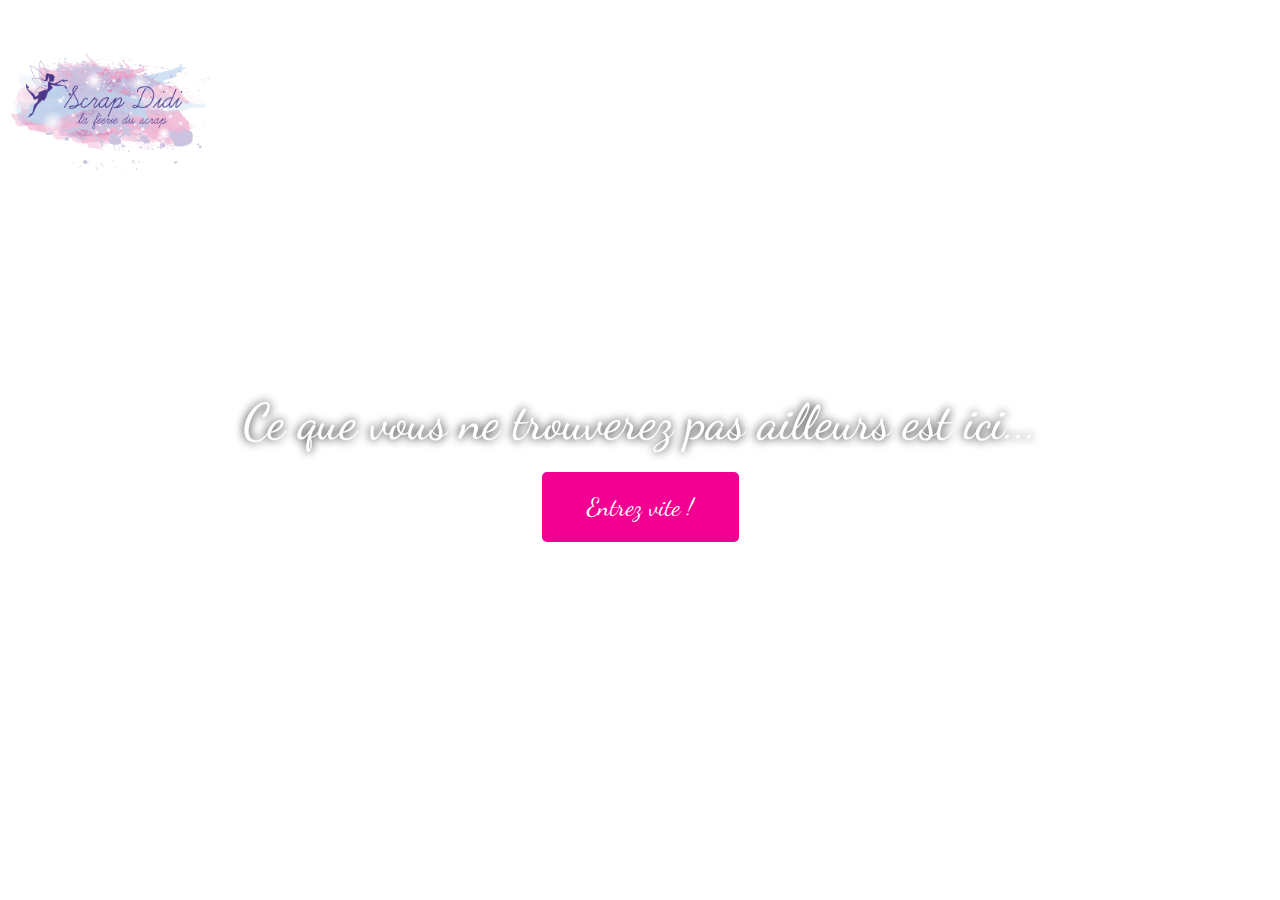
<file: homeScrapDidi/index.html>
<!DOCTYPE html>
<html lang="en">
<head>
  <meta charset="UTF-8">
  <link href="https://fonts.googleapis.com/css?family=Dancing+Script" rel="stylesheet">
  <meta name="viewport" content="width=device-width, initial-scale=1">
  <link rel="stylesheet" href="http://fonts.googleapis.com/css?family=Open+Sans:400,300,700|Raleway:300,400,500,700">
  <link rel="stylesheet" href="https://maxcdn.bootstrapcdn.com/bootstrap/3.2.0/css/bootstrap.min.css">
  <link rel="stylesheet" href="https://maxcdn.bootstrapcdn.com/font-awesome/4.3.0/css/font-awesome.min.css">
  <link rel="stylesheet" href="css/style.css">
  <title>HP Scrapdidi</title>
</head>

<body>
  <div class="banner">
    <a href="http://scrapdidi.fr/produits.php" class="banner-picture-white-background">
      <img src="pictures/fond.png" class="banner-picture">
    </a>
    <div class="element-center">
      <h3>Ce que vous ne trouverez pas ailleurs est ici...</h3>
      <a href="produits.html" class="btn-go">Entrez vite !</a>
    </div>
  </div>
  <script src="https://ajax.googleapis.com/ajax/libs/jquery/1.11.1/jquery.min.js"></script>
  <script src="https://maxcdn.bootstrapcdn.com/bootstrap/3.2.0/js/bootstrap.min.js"></script>
</body>
</html>
</file>
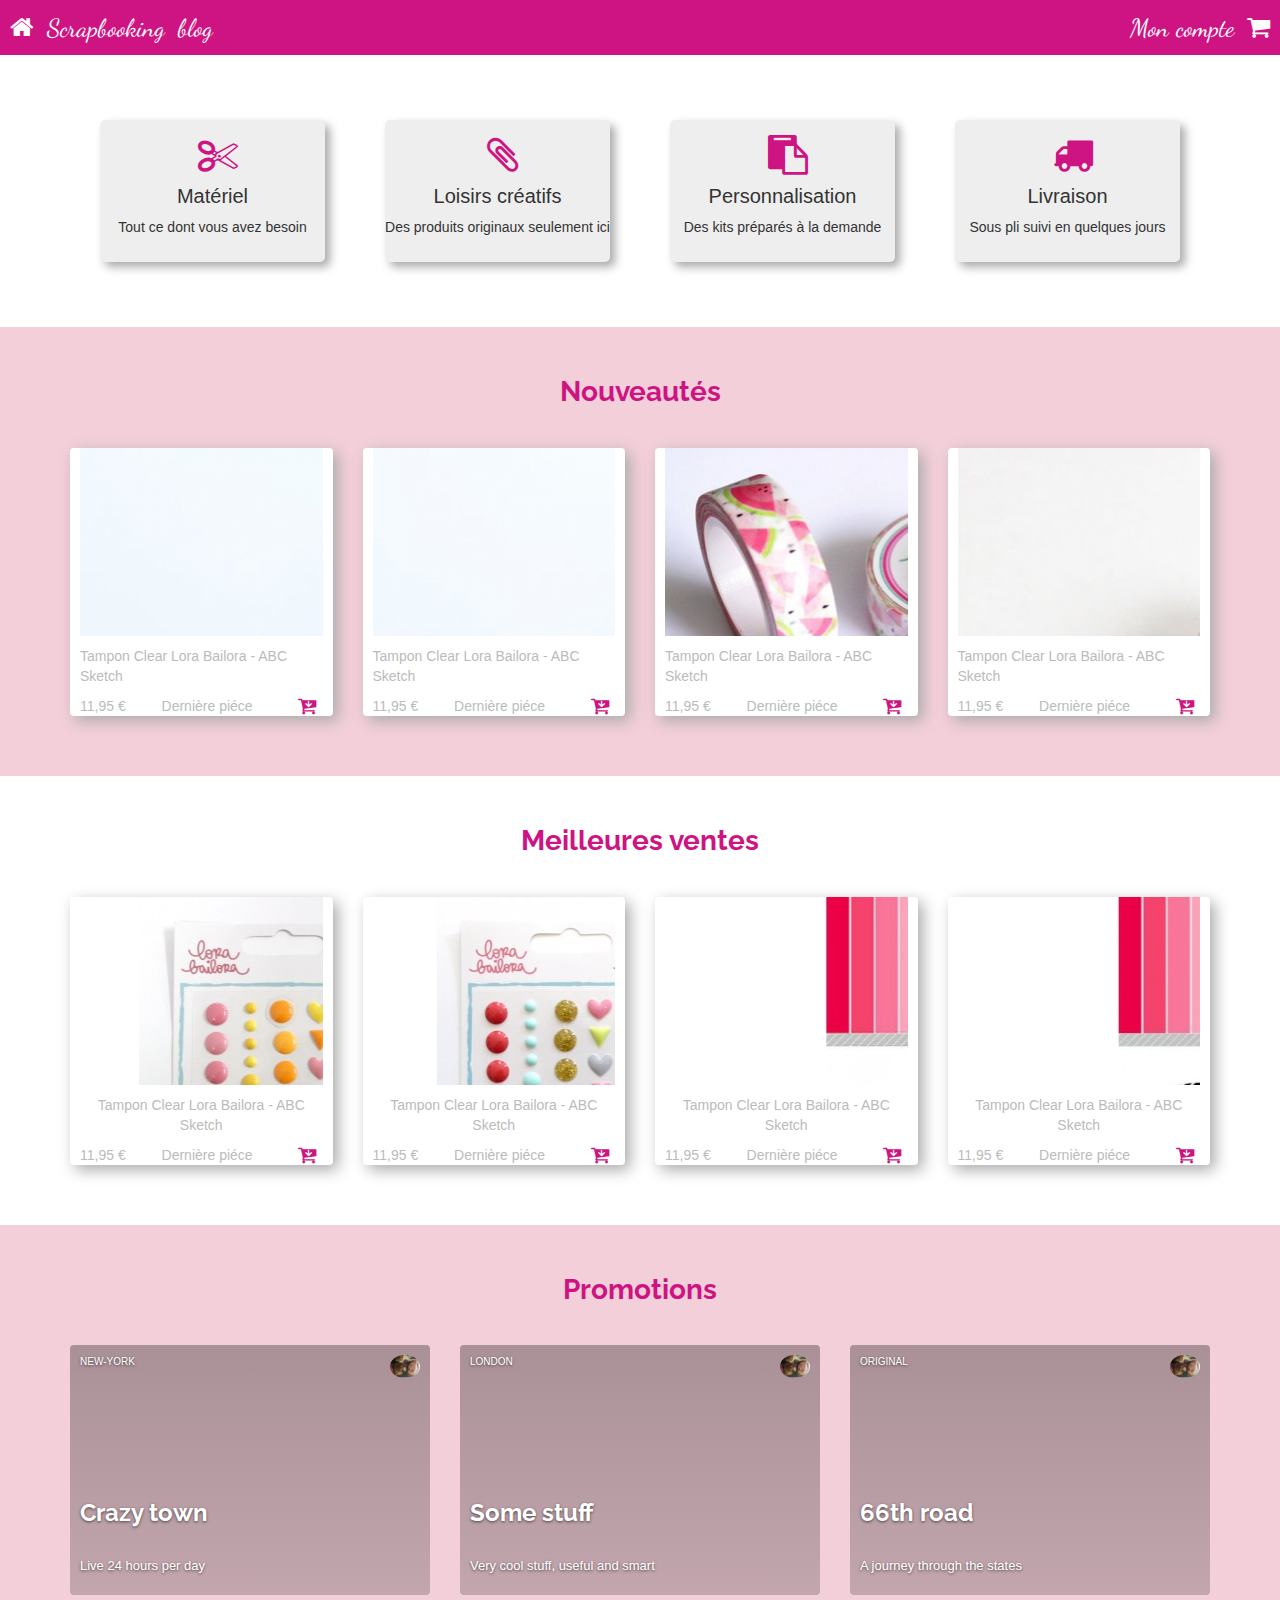
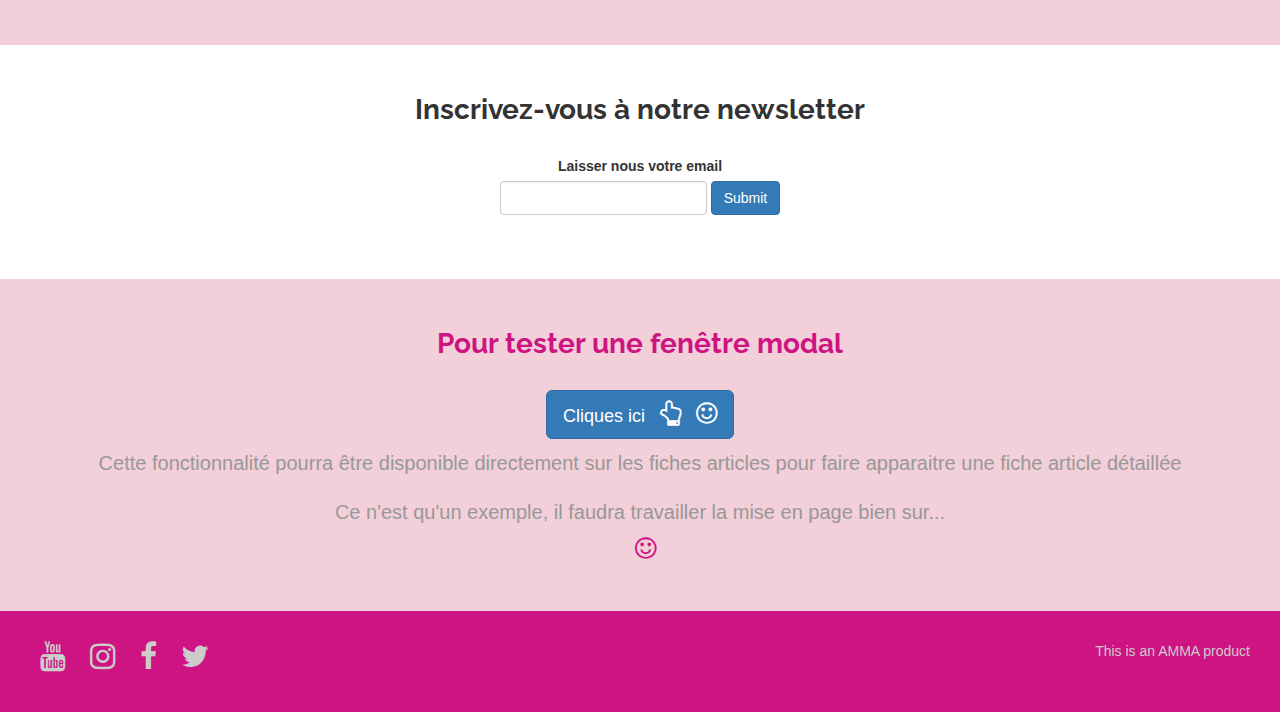
<file: homeScrapDidi/produits.html>
<html>
  <head>
    <meta charset="utf-8">
    <title>Laféérie du scrap</title>
    <link rel="stylesheet" href="http://fonts.googleapis.com/css?family=Open+Sans:400,300,700|Raleway:300,400,500,700|Dancing+Script|League+Script">
    <link rel="stylesheet" href="https://maxcdn.bootstrapcdn.com/bootstrap/3.2.0/css/bootstrap.min.css">
    <meta name="viewport" content="width=device-width, initial-scale=1">
    <link rel="stylesheet" href="https://maxcdn.bootstrapcdn.com/font-awesome/4.3.0/css/font-awesome.min.css">
    <link rel="stylesheet" href="css/style.css">

  </head>

  <body>
  <div class="wrapper-header">
    <div class="wrapper-header-left">
      <i class="fa fa-home" aria-hidden="true"></i>
      <a href="" class="btn-header">Scrapbooking</a>
      <a href="" class="btn-header">blog</a>
    </div>
    <div class="wrapper-header-right">
      <a href="" class="btn-header">Mon compte</a>
      <i class="fa fa-shopping-cart" aria-hidden="true"></i>
    </div>
  </div>
  <div class="wrapper-features padder-100 text-center">
   <div class="container">
     <div class="row">
       </div>
        <div class="col-xs-12 col-sm-6 col-md-3">
        <div class="features-card">
          <i class="fa fa-scissors" aria-hidden="true"></i>
          <h4>
            Matériel
          </h4>
          <p>
            Tout ce dont vous avez besoin
          </p>
        </div>
        </div>
        <div class="col-xs-12 col-sm-6 col-md-3">
          <div class="features-card">
            <i class="fa fa-paperclip" aria-hidden="true"></i>
            <h4>
              Loisirs créatifs
            </h4>
            <p>
              Des produits originaux seulement ici
            </p>
          </div>
        </div>
        <div class="col-xs-12 col-sm-6 col-md-3">
          <div class="features-card">
            <i class="fa fa-clipboard" aria-hidden="true"></i>
            <h4>
              Personnalisation
            </h4>
            <p>
              Des kits préparés à la demande
            </p>
          </div>
        </div>
        <div class="col-xs-12 col-sm-6 col-md-3">
          <div class="features-card">
            <i class="fa fa-truck" aria-hidden="true"></i>
            <h4>
              Livraison
            </h4>
            <p>
              Sous pli suivi en quelques jours
            </p>
          </div>
        </div>
     </div>

  </div>
  <div class="wrapper-news padder-100">
    <h2 class="text-center">Nouveautés</h2>
      <div class="container">
        <div class="row">
          <div class="col-xs-12 col-sm-6 col-md-3">
            <div class="product-card">
              <div class="product-thumb" style="background-image: url(pictures/WLB0017.jpg)">
              </div>
              <div class="product-content">
                <div class="product-name">
                  <p>Tampon Clear Lora Bailora - ABC Sketch</p>
                </div>
                <div class="product-informations">
                  <ul class="list-inline">
                    <li>11,95 €</li>
                    <li>Dernière piéce</li>
                    <li><i class="fa fa-cart-arrow-down" aria-hidden="true"></i></li>
                  </ul>
                </div>
              </div>
            </div>
          </div>
          <div class="col-xs-12 col-sm-6 col-md-3">
            <div class="product-card">
              <div class="product-thumb" style="background-image: url(pictures/WLB0015.jpg)">
              </div>
              <div class="product-content">
                <div class="product-name">
                  <p>Tampon Clear Lora Bailora - ABC Sketch</p>
                </div>
                <div class="product-informations">
                  <ul class="list-inline">
                    <li>11,95 €</li>
                    <li>Dernière piéce</li>
                    <li><i class="fa fa-cart-arrow-down" aria-hidden="true"></i></li>
                  </ul>
                </div>
              </div>
            </div>
          </div>
          <div class="col-xs-12 col-sm-6 col-md-3">
            <div class="product-card">
              <div class="product-thumb" style="background-image: url(pictures/WLB0010.jpg)">
              </div>
              <div class="product-content">
                <div class="product-name">
                  <p>Tampon Clear Lora Bailora - ABC Sketch</p>
                </div>
                <div class="product-informations">
                  <ul class="list-inline">
                    <li>11,95 €</li>
                    <li>Dernière piéce</li>
                    <li><i class="fa fa-cart-arrow-down" aria-hidden="true"></i></li>
                  </ul>
                </div>
              </div>
            </div>
          </div>
          <div class="col-xs-12 col-sm-6 col-md-3">
            <div class="product-card">
              <div class="product-thumb" style="background-image: url(pictures/WLB0005.jpg)">
              </div>
              <div class="product-content">
                <div class="product-name">
                  <p>Tampon Clear Lora Bailora - ABC Sketch</p>
                </div>
                <div class="product-informations">
                  <ul class="list-inline">
                    <li>11,95 €</li>
                    <li>Dernière piéce</li>
                    <li><i class="fa fa-cart-arrow-down" aria-hidden="true"></i></li>
                  </ul>
                </div>
              </div>
            </div>
          </div>
        </div>
      </div>
  </div>

  <!-- Your cards code -->
  <div class="wrapper-card padder-100 text-center">
    <h2>Meilleures ventes</h2>
    <div class="container">
      <div class="row">
          <div class="col-xs-12 col-sm-6 col-md-3">
            <div class="product-card">
              <div class="product-thumb" style="background-image: url(pictures/ELB0002.jpg)">
              </div>
              <div class="product-content">
                <div class="product-name">
                  <p>Tampon Clear Lora Bailora - ABC Sketch</p>
                </div>
                <div class="product-informations">
                  <ul class="list-inline">
                    <li>11,95 €</li>
                    <li>Dernière piéce</li>
                    <li><i class="fa fa-cart-arrow-down" aria-hidden="true"></i></li>
                  </ul>
                </div>
              </div>
            </div>
          </div>
          <div class="col-xs-12 col-sm-6 col-md-3">
            <div class="product-card">
              <div class="product-thumb" style="background-image: url(pictures/ELB0003.jpg)">
              </div>
              <div class="product-content">
                <div class="product-name">
                  <p>Tampon Clear Lora Bailora - ABC Sketch</p>
                </div>
                <div class="product-informations">
                  <ul class="list-inline">
                    <li>11,95 €</li>
                    <li>Dernière piéce</li>
                    <li><i class="fa fa-cart-arrow-down" aria-hidden="true"></i></li>
                  </ul>
                </div>
              </div>
            </div>
          </div>
          <div class="col-xs-12 col-sm-6 col-md-3">
            <div class="product-card">
              <div class="product-thumb" style="background-image: url(pictures/LBL0001.jpg)">
              </div>
              <div class="product-content">
                <div class="product-name">
                  <p>Tampon Clear Lora Bailora - ABC Sketch</p>
                </div>
                <div class="product-informations">
                  <ul class="list-inline">
                    <li>11,95 €</li>
                    <li>Dernière piéce</li>
                    <li><i class="fa fa-cart-arrow-down" aria-hidden="true"></i></li>
                  </ul>
                </div>
              </div>
            </div>
          </div>
          <div class="col-xs-12 col-sm-6 col-md-3">
            <div class="product-card">
              <div class="product-thumb" style="background-image: url(pictures/LBL0006.jpg)">
              </div>
              <div class="product-content">
                <div class="product-name">
                  <p>Tampon Clear Lora Bailora - ABC Sketch</p>
                </div>
                <div class="product-informations">
                  <ul class="list-inline">
                    <li>11,95 €</li>
                    <li>Dernière piéce</li>
                    <li><i class="fa fa-cart-arrow-down" aria-hidden="true"></i></li>
                  </ul>
                </div>
              </div>
            </div>
          </div>
      </div>
    </div>
  </div>
  <!-- promotions -->
  <div class="wrapper-promotions padder-100">
    <h2 class="text-center">Promotions</h2>
    <div class="container">
      <div class="row">
        <div class="col-xs-12 col-sm-4">
          <div class="card" style="background-image: linear-gradient(rgba(0,0,0,0.3), rgba(0,0,0,0.2)), url('https://unsplash.it/90');">
            <div class="card-category">New-York</div>
            <div class="card-description">
              <h2>Crazy town</h2>
              <p>Live 24 hours per day</p>
            </div>
            <img class="card-user avatar" src="pictures/am.jpg">
            <a class="card-link" href="#" ></a>
          </div>
        </div>
        <div class="col-xs-12 col-sm-4">
          <div class="card" style="background-image: linear-gradient(rgba(0,0,0,0.3), rgba(0,0,0,0.2)), url('https://unsplash.it/110');">
            <div class="card-category">London</div>
            <div class="card-description">
              <h2>Some stuff</h2>
              <p>Very cool stuff, useful and smart</p>
            </div>
            <img class="card-user avatar" src="pictures/am.jpg">
            <a class="card-link" href="#" ></a>
          </div>
        </div>
        <div class="col-xs-12 col-sm-4">
          <div class="card" style="background-image: linear-gradient(rgba(0,0,0,0.3), rgba(0,0,0,0.2)), url('https://unsplash.it/100');">
            <div class="card-category">ORIGINAL</div>
            <div class="card-description">
              <h2>66th road</h2>
              <p>A journey through the states</p>
            </div>
            <img class="card-user avatar" src="pictures/am.jpg">
            <a class="card-link" href="#" ></a>
          </div>
        </div>
      </div>
    </div>
  </div>
  <!-- Your newsletter code -->
  <div class="newsletter text-center padder-100">
    <h2 class="text">Inscrivez-vous à notre newsletter</h2>
    <div class="container">
      <div class="row">
        <div class="col-sm-4 col-sm-offset-4">
          <form class="form-inline">
            <div class="form-group">
              <label for="email">Laisser nous votre email</label>
              <input type="email" class="form-control" id="email">
              <input type="submit" class="btn btn-primary">
            </div>
          </form>
        </div>
      </div>
    </div>
  </div>
  <!-- Button trigger modal -->

  <div class="wrapper-test text-center padder-100">
    <h2>Pour tester une fenêtre modal</h2>
    <!-- Button trigger modal -->
    <button type="button" class="btn btn-primary btn-lg" data-toggle="modal" data-target="#myModal">
      Cliques ici
      <i class="fa fa-hand-o-up" aria-hidden="true"></i>
      <i class="fa fa-smile-o" aria-hidden="true"></i>
    </button>
    <p>Cette fonctionnalité pourra être disponible directement sur les fiches articles pour faire apparaitre une fiche article détaillée</p>
    <p>Ce n'est qu'un exemple, il faudra travailler la mise en page bien sur...</p>
    <i class="fa fa-smile-o" aria-hidden="true"></i>


    <!-- Modal -->
    <div class="modal fade" id="myModal" tabindex="-1" role="dialog" aria-labelledby="myModalLabel">
      <div class="modal-dialog" role="document">
        <div class="modal-content">

     <div class="modal-header">
            <button type="button" class="close" data-dismiss="modal" aria-label="Close"><span aria-hidden="true">&times;</span></button>
            <h4 class="modal-title" id="gridSystemModalLabel">Tampon Clear Lora Bailora - ABC Sketch</h4>
          </div>
          <div class="modal-body">
            <div class="row">
              <div class="col-xs-6">
                <div class="color-red">
                  <img src="pictures/LBL0001.jpg" style="width:350Px;">
                </div>
              </div>
              <div class="col-xs-6 text-center ">
                <div class="modal-informations">
                  <p>Jolie kit de lettres avec onomatopée</p>
                  <P>11,95 €</P>
                  <p>Dernière piéce</p>
                  <i class="fa fa-cart-arrow-down" aria-hidden="true"></i>
                </div>
              </div>
            </div>
          </div>
          <div class="modal-footer">
            <button type="button" class="btn btn-default" data-dismiss="modal">Close</button>
          </div>

        </div>
      </div>
    </div>

  </div>

  <!-- Your footer code -->
  <div class="wrapper-footer">
    <div class="wrapper-social-link">
      <ul class="list-inline">
        <li>
          <i class="fa fa-youtube"></i>
        </li>
        <li>
          <i class="fa fa-instagram"></i>
        </li>
        <li>
          <i class="fa fa-facebook"></i>
        </li>
        <li>
          <i class="fa fa-twitter"></i>
        </li>
      </ul>
    </div>
    <div class="wrapper-sentence">
      <p>This is an AMMA product</p>
    </div>
  </div>
  <!-- Including Bootstrap JS (with its jQuery dependency) so that dynamic components work -->
  <script src="https://ajax.googleapis.com/ajax/libs/jquery/1.11.1/jquery.min.js"></script>
  <script src="https://maxcdn.bootstrapcdn.com/bootstrap/3.2.0/js/bootstrap.min.js"></script>
  </body>
</html>
</file>
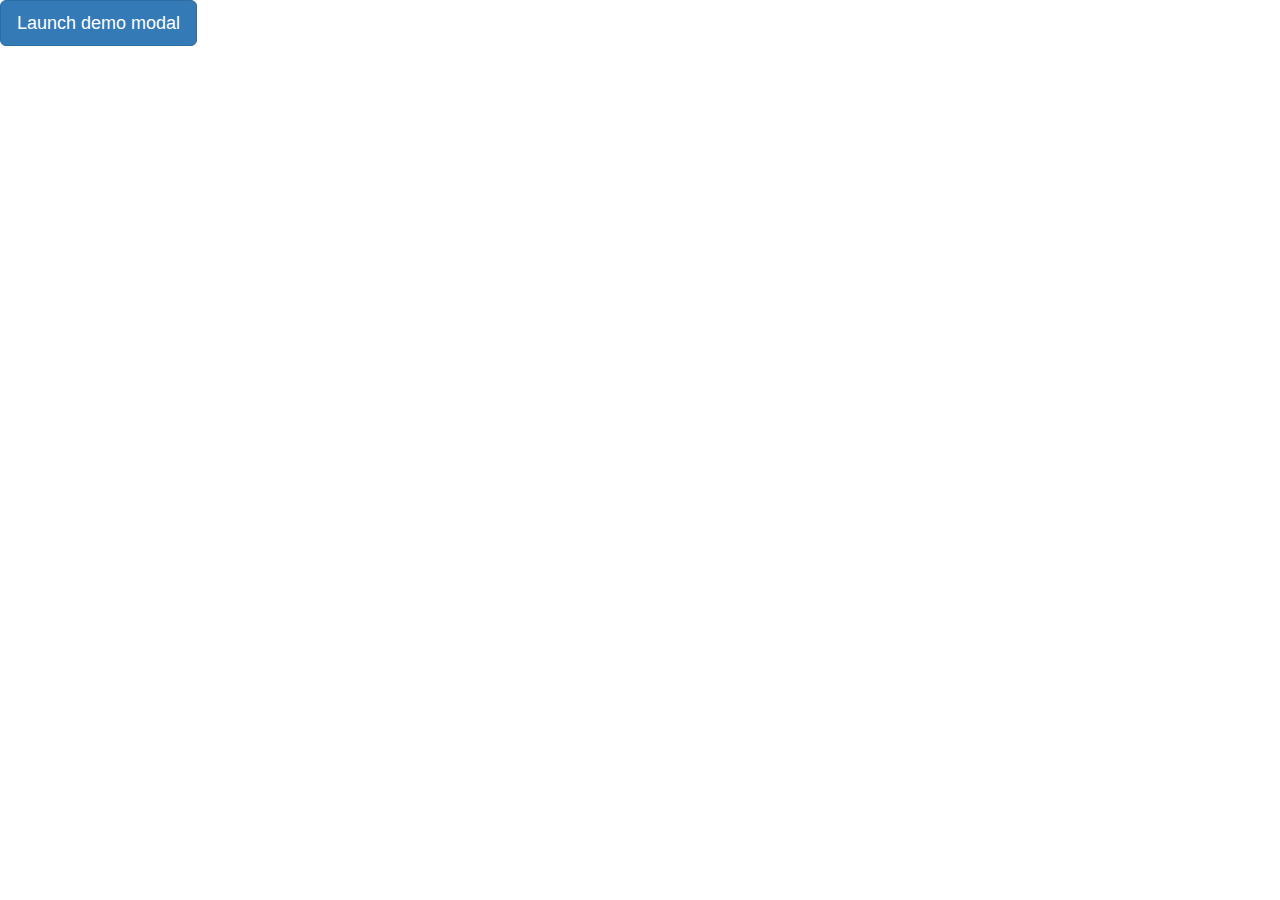
<file: homeScrapDidi/test.html>
<!DOCTYPE html>
<html lang="en">
<head>
  <meta charset="UTF-8">
  <title>Document</title>
    <link rel="stylesheet" href="https://maxcdn.bootstrapcdn.com/bootstrap/3.2.0/css/bootstrap.min.css">
</head>
<body>
<!--  -->
<!-- Button trigger modal -->
<button type="button" class="btn btn-primary btn-lg" data-toggle="modal" data-target="#myModal">
  Launch demo modal
</button>

<!-- Modal -->
<div class="modal fade" id="myModal" tabindex="-1" role="dialog" aria-labelledby="myModalLabel">
  <div class="modal-dialog" role="document">
    <div class="modal-content">
      <div class="modal-header">
        <button type="button" class="close" data-dismiss="modal" aria-label="Close"><span aria-hidden="true">&times;</span></button>
        <h4 class="modal-title" id="myModalLabel">Modal title</h4>
      </div>
      <div class="modal-body">
        ...
      </div>
      <div class="modal-footer">
        <button type="button" class="btn btn-default" data-dismiss="modal">Close</button>
        <button type="button" class="btn btn-primary">Save changes</button>
      </div>
    </div>
  </div>
</div>
<!--  -->

</body>
</html>
</file>
<file: homeScrapDidi/css/style.css>
@import url("components/avatar.css");
@import url("components/banner.css");
@import url("components/btn.css");
@import url("components/card.css");
@import url("components/features.css");
@import url("components/footer.css");
@import url("components/header_menu.css");
@import url("components/news.css");
@import url("components/promotions.css");
@import url("components/modal.css");
@import url("components/product-card.css");

body {
  margin: 0;
  font-family: Open-sans, sans-serif;
}

h1, h2, h3 {
  font-family: Raleway, Helvetica, sans-serif;
}

h2 {
  font-size: 28px;
  font-weight: bold;
  margin-bottom: 30px;
  margin-top: 0;
}

h3 {
  color: #FFF;
  text-align: center;
  font-family: 'Dancing Script', cursive;
  font-size: 50px;
  text-shadow: #000 0px 0px 20px;
}

a {
  text-decoration: none;
  color: #FFF;
  font-size: 25px;
  font-family: 'Dancing Script', cursive;
}

.element-center {
  position: relative;
  margin: auto;
}

.padder-100 {
  padding: 50px 0;
}


.wrapper-grey {
  background: #F4F4F4;
}
</file>
